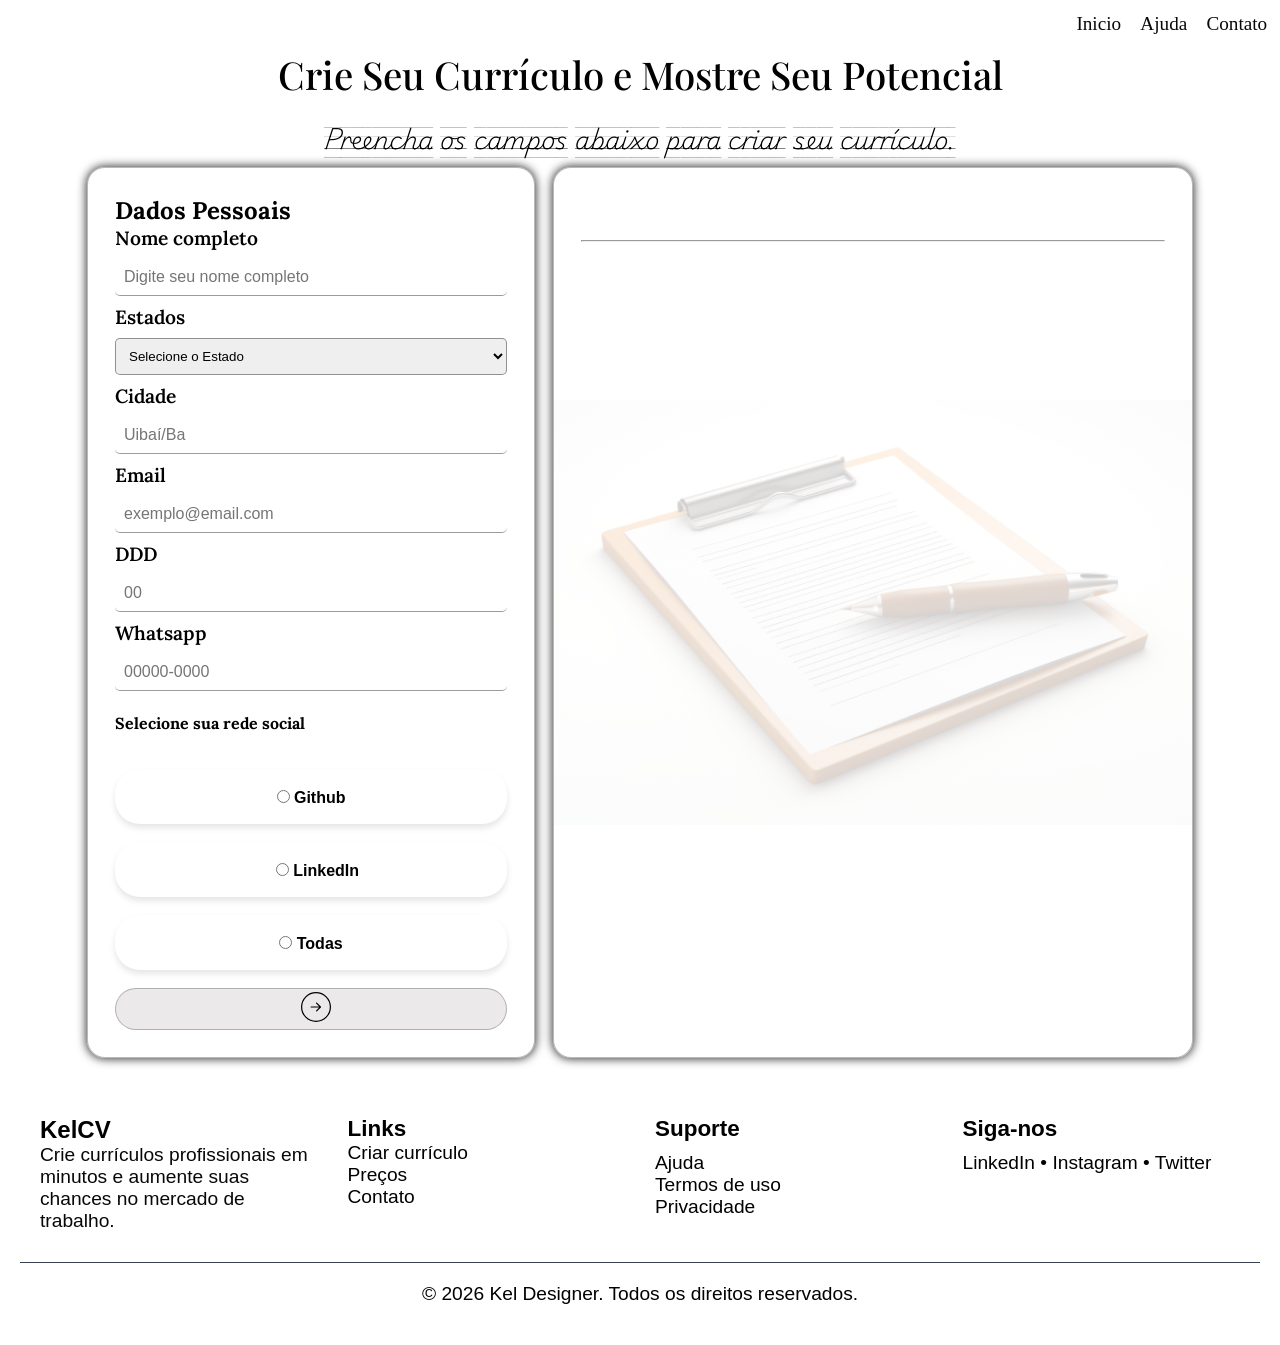
<file: index.html>
<!DOCTYPE html>
<html lang="pt-br">
<head>
    <meta charset="UTF-8">
    <meta name="viewport" content="width=device-width, initial-scale=1.0">
    <link rel="stylesheet" href="style.css">
    <link rel="stylesheet" href="estilosDeBotoes.css">
    <link rel="stylesheet" href="MediaQuery.css">
    <link rel="shortcut icon" href="Imagens/IconCurriculo.png" type="image/IconCurriculo">
    <title>Currículo kelCV</title>
</head>
<body>
  <nav class="NavInicial" id="NavInicial">
    <button class="menu-toggle" aria-label="Menu">
      <span></span>
      <span></span>
      <span></span>
    </button>
    <ul class="ULInicial">
      <li class="LiInicial">
        <a class="LinkInicio" href="index.html"><p class="Pmenu"  id="Inicio" >Inicio</p></a>
        <a class="LinkInicio Ajuda" href="Ajuda.html"><p class="Pmenu">Ajuda</p></a>
        <a class="LinkInicio" href="Contatos.html"><p class="Pmenu Contatos">Contato</p></a>
      </li>
    </ul>
  </nav>
    <h1 class="Titulo scroll-animate">Crie Seu Currículo e Mostre Seu Potencial</h1>
    <p class="Descrição scroll-animate scroll-animate-delay-1">Preencha os campos abaixo para criar seu currículo.</p>
    <section class="container">
        <form action=""  autocomplete="on" class="formulario1 scroll-animate scroll-animate-delay-2" id="FormFormulario1">
            <div class="DivEtapa1" id="DivEtapa1">
              <h2>Dados Pessoais</h2>
                <label for="Nome">Nome completo</label>
                <input type="text"  id="Nome" placeholder="Digite seu nome completo">
                <label for="Estados">Estados</label>
                <select  class="Estados" name="estados" id="Estados"> 
                    <option>Selecione o Estado</option> 
                    <option value="ac">Acre</option> 
                    <option value="al">Alagoas</option> 
                    <option value="am">Amazonas</option> 
                    <option value="ap">Amapá</option> 
                    <option value="ba">Bahia</option> 
                    <option value="ce">Ceará</option> 
                    <option value="df">Distrito Federal</option> 
                    <option value="es">Espírito Santo</option> 
                    <option value="go">Goiás</option> 
                    <option value="ma">Maranhão</option> 
                    <option value="mt">Mato Grosso</option> 
                    <option value="ms">Mato Grosso do Sul</option> 
                    <option value="mg">Minas Gerais</option> 
                    <option value="pa">Pará</option> 
                    <option value="pb">Paraíba</option> 
                    <option value="pr">Paraná</option> 
                    <option value="pe">Pernambuco</option> 
                    <option value="pi">Piauí</option> 
                    <option value="rj">Rio de Janeiro</option> 
                    <option value="rn">Rio Grande do Norte</option> 
                    <option value="ro">Rondônia</option> 
                    <option value="rs">Rio Grande do Sul</option> 
                    <option value="rr">Roraima</option> 
                    <option value="sc">Santa Catarina</option> 
                    <option value="se">Sergipe</option> 
                    <option value="sp">São Paulo</option> 
                    <option value="to">Tocantins</option> 
                </select>


                <label for="Cidade">Cidade</label>
                <input type="" name="cidade" id="Cidade" placeholder="Uibaí/Ba">

                <label for="Email">Email</label>
                <input type="email"  id="Email" placeholder="exemplo@email.com">

                <label for="DDD">DDD</label>
                <input type="text" name="contato" id="DDD" placeholder="00">

                <label for="whatsapp">Whatsapp</label>
                <input type="text"  id="whatsapp" placeholder="00000-0000">

                <h5 class="LabelRedeSocial">Selecione sua rede social</h5>
                <div class="rede-social">
                    <button type="button" onclick="mostrarInput()" class="BtnInput">
                        <input type="radio" name="rede-social" id="RadioGithub" placeholder="Github">
                        <label for="RadioGithub" class="LabelGithub">Github</label>
                    </button>

                    <button type="button" onclick="mostrarInput()" class="BtnInput">
                        <input type="radio" name="rede-social" id="RadioLinkedIn" placeholder="LinkedIn">
                        <label for="RadioLinkedIn" class="LabelLinkedIn">LinkedIn</label>
                    </button>

                    <button type="button" onclick="mostrarInput()" class="BtnInput">
                        <input type="radio" name="rede-social" id="Todas" placeholder="Todos">
                        <label for="Todas" class="LabelTodas">Todas</label>
                    </button>
                </div>
                <div class="DivSocial">
                  <h4 class="A4Social">Digite sua rede social</h4>
                  <input type="text" class="InputGithub"  id="InputGithub" placeholder="Github">
                  <input type="text" class="InputLinkedIn"  id="InputLinkedIn" placeholder="LinkedIn">
                </div>
            </div>
            <button type="submit" class="Prosegir Btn-submit1">
              <svg
                xmlns="http://www.w3.org/2000/svg"
                fill="none"
                viewBox="0 0 74 74"
                height="30"
                width="30"
              >
                <circle stroke-width="3" stroke="black" r="35.5" cy="37" cx="37"></circle>
                <path
                  fill="black"
                  d="M25 35.5C24.1716 35.5 23.5 36.1716 23.5 37C23.5 37.8284 24.1716 38.5 25 38.5V35.5ZM49.0607 
                  38.0607C49.6464 37.4749 49.6464 36.5251 49.0607 35.9393L39.5147 26.3934C38.9289 25.8076 37.9792
                   25.8076 37.3934 26.3934C36.8076 26.9792 36.8076 27.9289 37.3934 28.5147L45.8787 37L37.3934
                    45.4853C36.8076 46.0711 36.8076 47.0208 37.3934 47.6066C37.9792 48.1924 38.9289 48.1924 39.5147 
                    47.6066L49.0607 38.0607ZM25 38.5L48 38.5V35.5L25 35.5V38.5Z"
                ></path>
              </svg>
            </button>
<!-------------------------------------------Segunda Etapa--------------------------------->
            <div class="DivEtapa2" id="DivEtapa2">
                <h2>Objetivos</h2>
                <textarea  id="Objetivos" cols="48" rows="15" placeholder=" Descreva seu objetivo profissional" autofocus></textarea>
                
                
                <div class="DivEnsinoMédio">
                   <h2>Ensino Médio</h2>
                  <button type="button" onclick="DivEnsinoMédio()" class="BtnIncompleto">
                   <input type="radio" name="EsinoMédio" class="InptRadioEsinoMédio1"  id="incompleto" autofocus> 
                   <label for="incompleto">Incompleto</label>
                  </button>

                  <button type="button" onclick="DivEnsinoMédio()" class="BtnCompleto">
                   <input type="radio" name="EsinoMédio" class="InptRadioEsinoMédio2"  id="completo">
                   <label for="completo">Completo</label>
                  </button>

                   <div class="DivIformaçãoEscola" id="DivIformaçãoEscola">
                    <label for="Colegio" class="labelColoegio">Nome Do Colegio</label>
                    <input type="text" class="Colegio" id="Colegio" placeholder="Digite o nome do colegio de formação">
                    <label for="DataDeFormação" class="labelColoegio">Ano De Formação</label>
                    <input type="text" class="DataDeFormação" id="DataDeFormação" placeholder="Digite a data de formação">
                   </div>
                </div>

                <h2>Formação</h2>     
                <form  autocomplete="on" class="formCurso1" id="FormFormacao1">

                  <label for="Curso">Curso</label>
                  <input type="text" class="Curso" id="Curso" placeholder="Digite o nome do curso">

                  <label for="NomeInstituicao">Nome da instituição</label>
                  <input type="text" class="NomeInstituicao" id="NomeInstituicao" placeholder="Digite o nome da instituição">
                  
                  <label for="AnoConclusao">Ano de Conclusão</label>
                  <input type="text" class="AnoConclusao" id="AnoConclusao" placeholder="0000-0000">
          
                  
                  <button type="button" class="BtnADDCurso BtnAdicionar" id="BtnAdicionar">Adcionar Curso</button>
                
                </form>
                <div class="DivBtnEtapa2">
                
                <button type="button" class="Voltar Btn-Voltar" onclick="voltarDiv1()">
                  <a href="#NavInicial">
                    <svg
                      xmlns="http://www.w3.org/2000/svg"
                      fill="none"
                      viewBox="0 0 74 74"
                      height="30"
                      width="30"
                    >
                      <circle stroke-width="3" stroke="black" r="35.5" cy="37" cx="37"></circle>
                      <path
                        fill="black"
                        d="M25 35.5C24.1716 35.5 23.5 36.1716 23.5 37C23.5 37.8284 24.1716 38.5 25 38.5V35.5ZM49.0607 
                        38.0607C49.6464 37.4749 49.6464 36.5251 49.0607 35.9393L39.5147 26.3934C38.9289 25.8076 37.9792
                        25.8076 37.3934 26.3934C36.8076 26.9792 36.8076 27.9289 37.3934 28.5147L45.8787 37L37.3934
                          45.4853C36.8076 46.0711 36.8076 47.0208 37.3934 47.6066C37.9792 48.1924 38.9289 48.1924 39.5147 
                          47.6066L49.0607 38.0607ZM25 38.5L48 38.5V35.5L25 35.5V38.5Z"
                      ></path>
                    </svg>
                  </a>
                </button> 
                <button type="submit" class=" Prosegir Btn-submit2">
              
                    <svg
                      xmlns="http://www.w3.org/2000/svg"
                      fill="none"
                      viewBox="0 0 74 74"
                      height="30"
                      width="30"
                    >
                      <circle stroke-width="3" stroke="black" r="35.5" cy="37" cx="37"></circle>
                      <path
                        fill="black"
                        d="M25 35.5C24.1716 35.5 23.5 36.1716 23.5 37C23.5 37.8284 24.1716 38.5 25 38.5V35.5ZM49.0607 
                        38.0607C49.6464 37.4749 49.6464 36.5251 49.0607 35.9393L39.5147 26.3934C38.9289 25.8076 37.9792
                        25.8076 37.3934 26.3934C36.8076 26.9792 36.8076 27.9289 37.3934 28.5147L45.8787 37L37.3934
                          45.4853C36.8076 46.0711 36.8076 47.0208 37.3934 47.6066C37.9792 48.1924 38.9289 48.1924 39.5147 
                          47.6066L49.0607 38.0607ZM25 38.5L48 38.5V35.5L25 35.5V38.5Z"
                      ></path>
                    </svg>
               
                </button>
               
                </div>
            </div>
        </form>
<!-------------------------------------------Terceira Etapa--------------------------------->              
        <form action=""  autocomplete="on" class="formulario2 scroll-animate scroll-animate-delay-3" id="FormFormulario2">  
          
                <h2 class="ExperiênciaH2">Experiência Profissional</h2>
               
                  <label for="Cargo">Cargo</label>
                  <input type="text" class="Cargo" id="Cargo" placeholder="Digite o nome do cargo">

                  <label for="NomeEmpresa">Nome da empresa</label>
                  <input type="text" class="NomeEmpresa" id="NomeEmpresa" placeholder="Digite o nome da empresa">
                  
                  <label for="Periodo">Ano de Entrada e Saída</label>
                  <input type="text" class="AnoEntradaSaida" id="Periodo" placeholder="0000-0000">
                  <label for="DescricaoAtividades">Descrição das atividades</label>
                  <textarea class="DescricaoAtividades" name="DescricaoAtividades" id="DescricaoAtividades" cols="48" rows="10" placeholder="Descreva suas atividades e responsabilidades no cargo"></textarea>
                  <button type="button" class=" BtnAddExperiencia BtnAdicionarExp" id="btnAdicionarExp">Adcionar Experiência</button>

                  <h2 class="HabilidadesTécnicasH2">Habilidades Técnicas</h2>
                  <label for="Habilidades">Habilidades</label>
                  <input type="text" class="Habilidades" id="Habilidades" placeholder="Digite suas habilidades técnicas">


                <h4 class="HabilitaçãoH5">Habilitação</h4>
                  <div class="Habilitação">
                    <button type="button" onclick="mostrarInputOutros()" class="BtnInputA">
                        <input type="radio" name="rede-social" class="InputHabilitação" id="A">
                        <label for="A">Categoria A</label>
                    </button>

                    <button type="button" onclick="mostrarInputOutros()" class="BtnInputB">
                        <input type="radio" name="rede-social" class="InputHabilitação" id="B">
                        <label for="B">Categoria B</label>
                    </button>

                    <button type="button" onclick="mostrarInputOutros()" class="BtnInputAB">
                        <input type="radio" name="rede-social" class="InputHabilitação" id="A/B">
                        <label for="A/B">Categoria A/B</label>
                    </button>

                    <button type="button" onclick="mostrarInputOutros()" class="BtnInputOutras">
                        <input type="radio" name="rede-social" class="InputHabilitação" id="Outros">
                        <label for="Outros">Outros</label>
                    </button>
                  
                    <input type="text" name="Habilitação" class="InputOutras" id="InputOutras" placeholder="Digite outras habilitações que queira destacar no currículo">
                </div>
                  
                <label for="InformaçõesAdicionais">Informações Adicionais </label>
                <input type="text" class="InformaçõesAdicionais" id="InformaçõesAdicionais" placeholder="Digite informações adicionais que queira destacar no currículo">

                <button type="button" class=" BtnAddHabilidades BtnAdicionarHabili" id="btnAdicionarHabili">Adcionar Habilidades</button>
                <div class="DivBtnEtapa2">
                  <button type="button" class="Voltar Btn-Voltar" onclick="voltarDiv2()">
                    <a href="#NavInicial"> 
                      <svg
                        xmlns="http://www.w3.org/2000/svg"
                        fill="none"
                        viewBox="0 0 74 74"
                        height="30"
                        width="30"
                      >
                        <circle stroke-width="3" stroke="black" r="35.5" cy="37" cx="37"></circle>
                        <path
                          fill="black"
                          d="M25 35.5C24.1716 35.5 23.5 36.1716 23.5 37C23.5 37.8284 24.1716 38.5 25 38.5V35.5ZM49.0607 
                          38.0607C49.6464 37.4749 49.6464 36.5251 49.0607 35.9393L39.5147 26.3934C38.9289 25.8076 37.9792
                          25.8076 37.3934 26.3934C36.8076 26.9792 36.8076 27.9289 37.3934 28.5147L45.8787 37L37.3934
                            45.4853C36.8076 46.0711 36.8076 47.0208 37.3934 47.6066C37.9792 48.1924 38.9289 48.1924 39.5147 
                            47.6066L49.0607 38.0607ZM25 38.5L48 38.5V35.5L25 35.5V38.5Z"
                        ></path>
                      </svg>
                    </a>   
                  </button>
                  <button type="submit" class=" Prosegir Btn-submit3">
                    
                      <svg
                        xmlns="http://www.w3.org/2000/svg"
                        fill="none"
                        viewBox="0 0 74 74"
                        height="30"
                        width="30"
                      >
                        <circle stroke-width="3" stroke="black" r="35.5" cy="37" cx="37"></circle>
                        <path
                          fill="black"
                          d="M25 35.5C24.1716 35.5 23.5 36.1716 23.5 37C23.5 37.8284 24.1716 38.5 25 38.5V35.5ZM49.0607 
                          38.0607C49.6464 37.4749 49.6464 36.5251 49.0607 35.9393L39.5147 26.3934C38.9289 25.8076 37.9792
                          25.8076 37.3934 26.3934C36.8076 26.9792 36.8076 27.9289 37.3934 28.5147L45.8787 37L37.3934
                            45.4853C36.8076 46.0711 36.8076 47.0208 37.3934 47.6066C37.9792 48.1924 38.9289 48.1924 39.5147 
                            47.6066L49.0607 38.0607ZM25 38.5L48 38.5V35.5L25 35.5V38.5Z"
                        ></path>
                      </svg>
                  </button>
                </div>
                  
        </form> 

<!---------------------------Mostrar as informaçoes da pessoa no curriculo--------------------->        
        <section class="section1 scroll-animate scroll-animate-delay-4">
            <h2 class="Nome-Cv" id="NomeCv"></h2>
            <p class="Cidade-Cv" id="CidadeCv"></p>
            <p class="email-Cv" id="EmailCv"></p>
            <p class="DDD-Cv" id="DDDCv"></p>
            <p class="Whatsapp-Cv" id="WhatsappCv"></p>
            <p class="Github-Cv" id="GithubCv"></p>
            <p class="LinkedIn-Cv" id="LinkedInCv"></p>
<hr>
            <h2 class="Objetivo-Cv" id="H2ObjetivoCv">Objetivos</h2>
            <p class="Objetivo-Cv" id="ObjetivoCv"></p>
             
            
            <h2 class="Formacao-Cv" id="H2FormacaoCv">Formação</h2>
            <p class="EnsinoMedioCv" id="EnsinoMedioCv"></p>
            <p class="lista" id="ListaFormacao"></p>
            
            <h2 class="ExperienciaCv" id="H2ExperienciaCv">Experiência Profissional</h2>
            <p class="ListaCargo-Cv" id="ListaCargoCv"></p>
            <p class="DescriçãoCV" id="DescriçãoCv"></p>
            <p class="HabilidadesCv" id="HabilidadesCv"></p>
            <p class="HabilitaçãoCv" id="HabilitaçãoCv"></p>
            <p class="InformaçõesAdicionaisCv" id="InformaçõesAdicionaisCv"></p>
            
          <button type="submit" class="Inprimir BtnImprimir">Imprimir Currículo</button>
              
          <div class="DivBtnPrint">
            <button type="button" class="Voltar BtnPrintVoltar" onclick="voltarDiv3()">
               <svg
                      xmlns="http://www.w3.org/2000/svg"
                      fill="none"
                      viewBox="0 0 74 74"
                      height="30"
                      width="30"
                    >
                      <circle stroke-width="3" stroke="black" r="35.5" cy="37" cx="37"></circle>
                      <path
                        fill="black"
                        d="M25 35.5C24.1716 35.5 23.5 36.1716 23.5 37C23.5 37.8284 24.1716 38.5 25 38.5V35.5ZM49.0607 
                        38.0607C49.6464 37.4749 49.6464 36.5251 49.0607 35.9393L39.5147 26.3934C38.9289 25.8076 37.9792
                        25.8076 37.3934 26.3934C36.8076 26.9792 36.8076 27.9289 37.3934 28.5147L45.8787 37L37.3934
                          45.4853C36.8076 46.0711 36.8076 47.0208 37.3934 47.6066C37.9792 48.1924 38.9289 48.1924 39.5147 
                          47.6066L49.0607 38.0607ZM25 38.5L48 38.5V35.5L25 35.5V38.5Z"
                      ></path>
                    </svg>
            </button>
            <button type="button" class="Finalizar BtnFinalizar" onclick="finalizarCv()">Finalizar</button>
          </div>
        </section>
    </section>

<footer class="scroll-animate scroll-animate-delay-5">
  <div class="Div1">

<!-- Logo e descrição -->
<div class="Div2">
  <h2 class="KelCv">KelCV</h2>
  <p class="ParagrafoFooter">
    Crie currículos profissionais em minutos e aumente suas chances no mercado de trabalho.
  </p>
</div>

<!-- Links rápidos -->
<div class="LinkFooter">
  <h3 class="H3Link">Links</h3>
  <ul class="Ulfooter">
    <li><a href="#" class="Linka">Criar currículo</a></li>
    <li><a href="#" class="Linka">Preços</a></li>
    <li><a href="Contatos.html" class="Linka">Contato</a></li>
  </ul>
</div>

<!-- Suporte -->
<div class="DivSuporte">
  <h3 class="H3Suporte">Suporte</h3>
  <ul class="UlSuporte">
    <li><a href="Ajuda.html" class="LinkSuporte">Ajuda</a></li>
    <li><a href="#" class="LinkSuporte">Termos de uso</a></li>
    <li><a href="#" class="LinkSuporte">Privacidade</a></li>
  </ul>
</div>

<!-- Redes sociais -->
<div class="DivSociais">
  <h3 class="H3Sociais">Siga-nos</h3>
  <p class="PSociais">LinkedIn • Instagram • Twitter</p>
</div>

  </div>

  <!-- Linha inferior -->

  <div class="DivFooter2">
    <p class="DivFooterP@" id="DivFooterP@">© {AnoAtual()} Kel Designer. Todos os direitos reservados.</p>
  </div>
</footer>
</body>
<script src="script.js"></script>
<script src="MudarDeForm.js"></script>
<script src="DadosNaTela.js"></script>
</html>
</file>
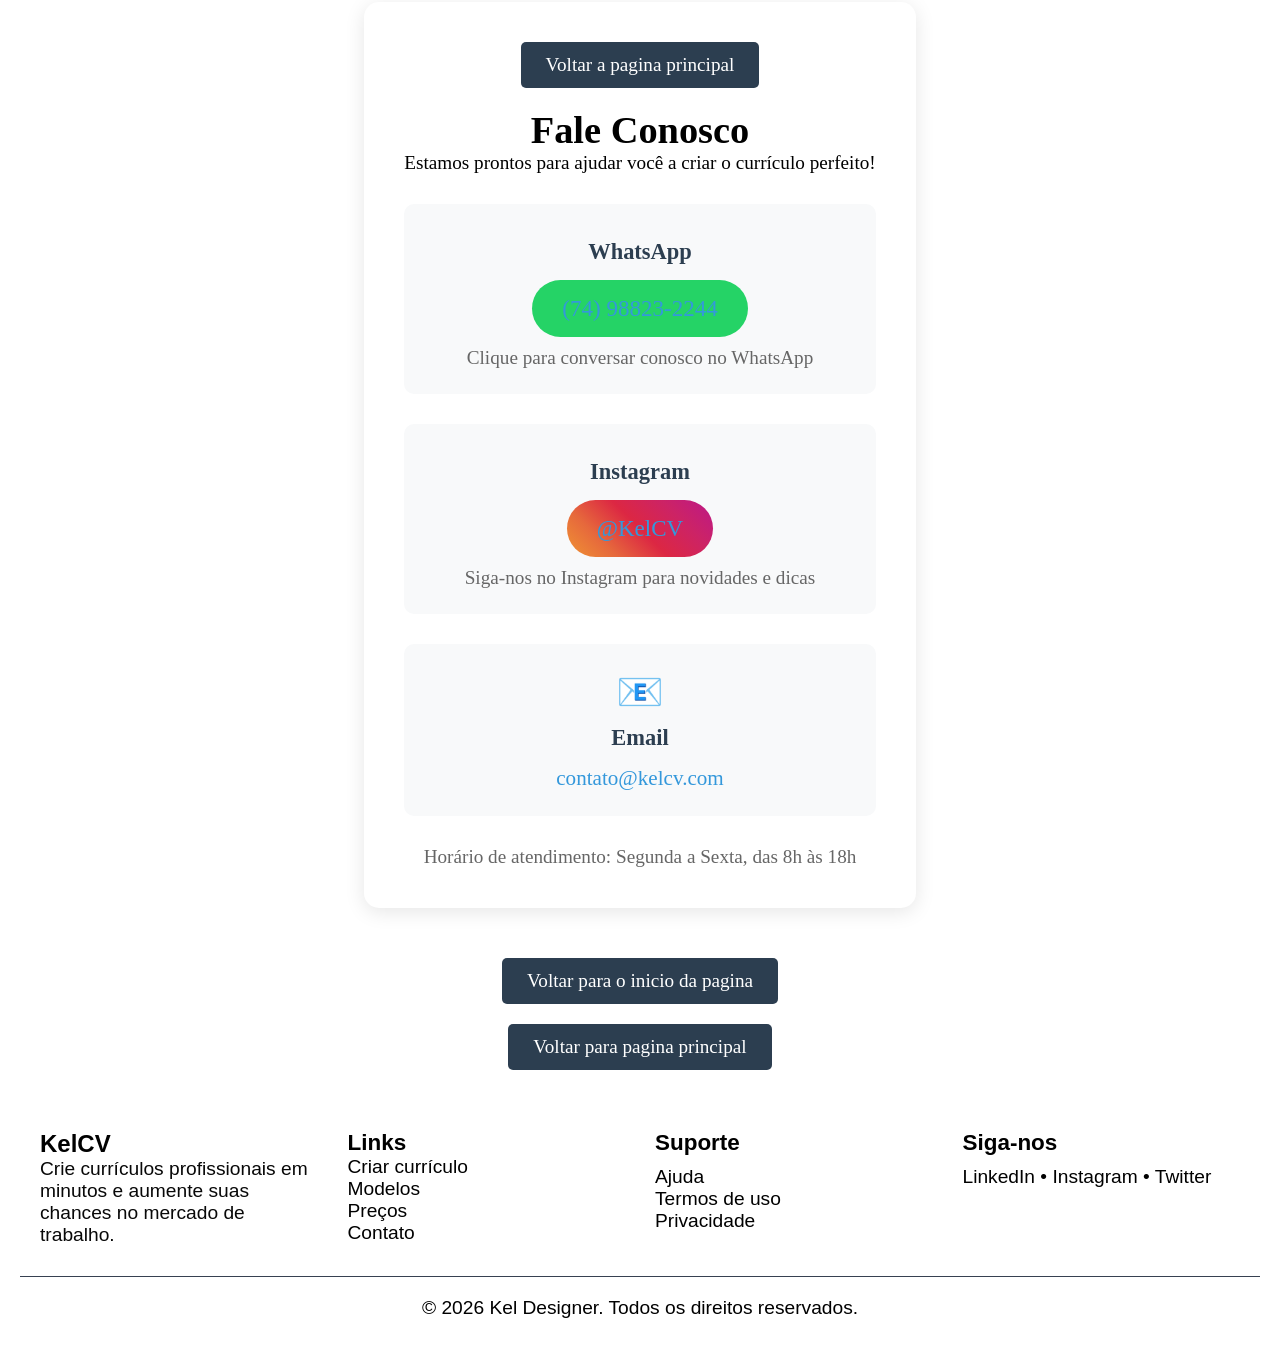
<file: Contatos.html>
<!DOCTYPE html>
<html lang="pt-br">
<head>
    <meta charset="UTF-8">
    <meta name="viewport" content="width=device-width, initial-scale=1.0">
    <link rel="stylesheet" href="style.css">
    <link rel="stylesheet" href="MediaQuery.css">
    <link rel="shortcut icon" href="Imagens/IconCurriculo.png" type="image/IconCurriculo">
    <title>Contatos - KelCV</title>
    <style>
        .container-contatos {
            max-width: 800px;
            margin: 2px auto 50px;
            padding: 40px;
            background: #fff;
            border-radius: 15px;
            box-shadow: 0 4px 20px rgba(0,0,0,0.1);
            text-align: center;
        }
        .contato-item {
            margin: 30px 0;
            padding: 25px;
            border-radius: 10px;
            background: #f8f9fa;
            transition: transform 0.3s, box-shadow 0.3s;
        }
        .contato-item:hover {
            transform: translateY(-5px);
            box-shadow: 0 8px 25px rgba(0,0,0,0.15);
        }
        .contato-item h3 {
            color: #2c3e50;
            margin-bottom: 15px;
        }
        .contato-item a {
            color: #3498db;
            text-decoration: none;
            font-size: 1.2em;
            font-weight: 500;
        }
        .contato-item a:hover {
            color: #2980b9;
        }
        .whatsapp-btn {
            display: inline-block;
            padding: 15px 30px;
            background: #25D366;
            color: #fff;
            text-decoration: none;
            border-radius: 50px;
            font-size: 1.1em;
            font-weight: bold;
            transition: background 0.3s, transform 0.3s;
        }
        .whatsapp-btn:hover {
            background: #20BD5A;
            transform: scale(1.05);
        }
        .instagram-btn {
            display: inline-block;
            padding: 15px 30px;
            background: linear-gradient(45deg, #f09433, #e6683c, #dc2743, #cc2366, #bc1888);
            color: #fff;
            text-decoration: none;
            border-radius: 50px;
            font-size: 1.1em;
            font-weight: bold;
            transition: transform 0.3s;
        }
        .instagram-btn:hover {
            transform: scale(1.05);
        }
        .btn-voltar {
            display: inline-block;
            padding: 12px 25px;
            background: #2c3e50;
            color: #fff;
            text-decoration: none;
            border-radius: 5px;
            margin-bottom: 20px;
            transition: background 0.3s;
        }
        .btn-voltar:hover {
            background: #34495e;
        }
        .icon-contato {
            font-size: 2em;
            margin-bottom: 10px;
        }
    </style>
</head>
<body>
    <div class="container-contatos">
        <a href="index.html" class="btn-voltar" id="btn-voltar">Voltar a pagina principal</a>
        
        <h1>Fale Conosco</h1>
        <p>Estamos prontos para ajudar você a criar o currículo perfeito!</p>
        
        <div class="contato-item">
            <div class="icon-contato"></div>
            <h3>WhatsApp</h3>
            <a href="https://wa.me/5574988232244?text=Ol%C3%A1%20Kel%2C%20vim%20atrav%C3%A9s%20da%20pagina%20KelCV." class="whatsapp-btn" target="_blank">
                (74) 98823-2244
            </a>
            <p style="margin-top: 10px; color: #666;">Clique para conversar conosco no WhatsApp</p>
        </div>
        
        <div class="contato-item">
            <div class="icon-contato"></div>
            <h3>Instagram</h3>
            <a href="https://www.instagram.com/kelmicaelson2026/?hl=en" class="instagram-btn" target="_blank">
                @KelCV
            </a>
            <p style="margin-top: 10px; color: #666;">Siga-nos no Instagram para novidades e dicas</p>
        </div>
        
        <div class="contato-item">
            <div class="icon-contato">📧</div>
            <h3>Email</h3>
            <a href="mailto:contato@kelcv.com" style="color: #3498db; text-decoration: none; font-size: 1.1em;">
                contato@kelcv.com
            </a>
        </div>
        
        <p style="margin-top: 30px; color: #666;">
            Horário de atendimento: Segunda a Sexta, das 8h às 18h
        </p>
    </div>
    <a href="#btn-voltar" class="btn-voltar">Voltar para o inicio da pagina</a>
    <a href="index.html" class="btn-voltar">Voltar para pagina principal</a>
    <footer>
        <div class="Div1">
            <div class="Div2">
                <h2 class="KelCv">KelCV</h2>
                <p class="ParagrafoFooter">
                    Crie currículos profissionais em minutos e aumente suas chances no mercado de trabalho.
                </p>
            </div>
            <div class="LinkFooter">
                <h3 class="H3Link">Links</h3>
                <ul class="Ulfooter">
                    <li><a href="index.html" class="Linka">Criar currículo</a></li>
                    <li><a href="#" class="Linka">Modelos</a></li>
                    <li><a href="#" class="Linka">Preços</a></li>
                    <li><a href="Contatos.html" class="Linka">Contato</a></li>
                </ul>
            </div>
            <div class="DivSuporte">
                <h3 class="H3Suporte">Suporte</h3>
                <ul class="UlSuporte">
                    <li><a href="Ajuda.html" class="LinkSuporte">Ajuda</a></li>
                    <li><a href="#" class="LinkSuporte">Termos de uso</a></li>
                    <li><a href="#" class="LinkSuporte">Privacidade</a></li>
                </ul>
            </div>
            <div class="DivSociais">
                <h3 class="H3Sociais">Siga-nos</h3>
                <p class="PSociais">LinkedIn • Instagram • Twitter</p>
            </div>
        </div>
        <div class="DivFooter2">
            <p class="DivFooterP@" id="DivFooterP@"></p>
        </div>
    </footer>
</body>
<script>
    let DivFooterP = document.getElementById('DivFooterP@');  
    let data = new Date();
    let anoAtual = data.getFullYear();
    DivFooterP.innerHTML = `© ${anoAtual} Kel Designer. Todos os direitos reservados.`;
</script>
</html>
</file>
<file: style.css>
@import url('https://fonts.googleapis.com/css2?family=Archivo+Black&display=swap');
@import url('https://fonts.googleapis.com/css2?family=Playwrite+DK+Uloopet+Guides&display=swap');
@import url('https://fonts.googleapis.com/css2?family=Lora:ital,wght@0,400..700;1,400..700&display=swap');
@import url('https://fonts.googleapis.com/css2?family=Playfair+Display:ital,wght@0,400..900;1,400..900&display=swap');

* {
    margin: 0;
    padding: 0;
    box-sizing: border-box;
}

:root {
    --font-Primaria: Playwrite DK Uloopet Guides, cursive;
    --font-Secundaria: Playfair Display, serif;
    --font-principal: "Lora", serif;
    --Cinza-Cinza: #3a3a3a;
    --cinza: #d3d3d3;
    --Bege-claro: #F4F1EE;
    --Azul-petróleo: #0F4C5C;
    --White-Smoke-Fumaça-Branca: #f5f5f5;
}

.scroll-animate {
    opacity: 0;
    transform: translateY(50px);
    transition: opacity 0.8s ease-out, transform 0.8s ease-out;
}

.scroll-animate.visible {
    opacity: 1;
    transform: translateY(0);
}

.scroll-animate-delay-1 { transition-delay: 0.1s; }
.scroll-animate-delay-2 { transition-delay: 0.2s; }
.scroll-animate-delay-3 { transition-delay: 0.3s; }
.scroll-animate-delay-4 { transition-delay: 0.4s; }
.scroll-animate-delay-5 { transition-delay: 0.5s; }

body {
    font-family: regular 400 1rem var(--font-principal);
    font-size: 1.2rem;
    min-height: 100vh;
    display: flex;
    align-items: center;
    flex-direction: column;
}

.NavInicial{
    width: 100%;
    display: flex;
    justify-content: flex-end;
}
.ULInicial{
    display: flex;
    justify-content: flex-end;
    width: 100%;
    list-style: none;
}
.LiInicial{
    display: flex;
    width: 100%;
    justify-content: flex-end;
    margin-left: 5vw;
    padding: 1vw;
    list-style: none;
}
.LinkInicio{
    color: #080808;
    text-decoration: none;
}
.LinkInicio:hover{
   color: #0F4C5C;
   box-shadow: 0px 1px 0px 0px rgba(0,0,0);
   
}
.Pmenu{
    margin-left: 1.5vw;
    font-size: 1.2rem;
}

.container {
    display: flex;
    margin-top: 1vh;
    border-radius: 2vh;
    margin-bottom: 2vh;
}

.DivEtapa1 {
    display: flex;
    flex-direction: column;
}

.Titulo {
    font-family: var(--font-Secundaria);
    font-weight: 500;
    color:black;
}

.Descrição {
    margin-top: 2vh;
    color: black;
    font-size: 1.5rem;
    font-weight: 500;
    font-family: var(--font-Primaria);
}
h2{
    font-size: 1.5rem;
}

.formulario1{
    width: 35vw;
    display: flex;
    padding: 3vh;
    margin-top: 0vh;
    font-family: var(--font-principal);
    font-weight: 100;
    border: 1px solid rgba(0, 0, 0, 0.274);
    border-radius: 2vh;
    flex-direction: column;
    box-shadow: 0px 0px 10px 1px var(--Cinza-Cinza);
}

label {
    font-weight: 600;
}

input {
    font-size: 1rem;
    margin-top: 1vh;
    margin-bottom: 1vh;
    padding: 1vh;
    border: none;
    border-radius: 5px;
    border-bottom: 1px solid rgba(0, 0, 0, 0.39);
}

input:focus {
    outline: none;
    box-shadow: none;
}

.section1 {
    width: 50vw;
    padding: 3vh;
    display: flex;
    border: 1px solid rgba(0, 0, 0, 0.274);
    margin-top: 0vh;
    margin-left: 2vh;
    border-radius: 2vh;
    flex-direction: column;
    font-size: 13pt;
    background-image: linear-gradient(rgba(255, 255, 255, 0.795), rgba(255, 255, 255, 0.801)), url(Imagens/IconFundo.jpg);
    background-position: center;
    background-size: contain;
    background-repeat: no-repeat;
    backface-visibility: visible;
    box-shadow: 0px 0px 10px 1px var(--Cinza-Cinza);
}

.Nome-Cv {
    text-align: center;
}

.Estados {
    padding: 1vh;
    margin-top: 1vh;
    margin-bottom: 1vh;
    border-radius: 5px;
    border: 1px solid rgba(0, 0, 0, 0.397);
}

select:focus {
    outline: none;
    box-shadow: none;
}

.Cidade-Cv {
    margin-top: 2vh;
}

.email-Cv {
    font-size: 1em;
    margin-top: 1vh;
}

.Whatsapp-Cv {
    font-size: 1em;
    margin-top: 1vh;
    margin-bottom: 1vh;
}

.LabelRedeSocial {
    margin-top: 1.5vh;
    margin-bottom: 1vh;
}
.A4Social{
  display: none;
  margin-top: 2vh;
}
.InputGithub, .InputLinkedIn{
   width: -webkit-fill-available;
}

.rede-social {
    margin-top: 1vh;
}
#RadioGithub {
    margin-top: 1vh;
}

#RadioLinkedIn {
    margin-top: 1vh;
    margin-left: 1vw;
}

#Todas {
    margin-top: 1vh;
}

#InputGithub {
    display: none;
}

#InputLinkedIn {
    display: none;
}

.DivEtapa2 {
    display: none;
    flex-direction: column;
}

textarea {
    padding: 5px;
}

#Objetivos {
    text-align: 1vw;
}
.DivEnsinoMédio{
    margin-top: 1vh;
    margin-bottom: 1vh;
}
.DivIformaçãoEscola{
    display: none;
    margin-top: 1vh;
    margin-bottom: 1vh;
    flex-direction: column;
}

.Colegio{
    width: -webkit-fill-available;
}
.DataDeFormação{
    width: -webkit-fill-available;
}

.Objetivo-Cv {
    margin-top: 2vh;
    display: none;
    margin-bottom: -1.5vh;
}

.DivFormacao {
    display: flex;
    flex-direction: column;
}

.Formacao-Cv {
    margin-top: 3vh;
    display: none;
}
.DivNomeEscola{
    display: none;
    flex-direction: column;
}

.formCurso1 {
    display: flex;
    flex-direction: column;
    margin-top: 1vh;
}
.formCurso2{
   display: none;
   flex-direction: column;
   margin-top: 1vh; 
}
#containerCampos{
    display: flex;
    flex-direction: column;
    margin-top: 1vh;
}
.bloco-instituicao{
    display: flex;
    flex-direction: column;
    margin-top: 1vh;
}

.formulario2{
    width: 35vw;
    display: none;
    padding: 3vh;
    margin-top: 0vh;
    font-family: var(--font-principal);
    font-weight: 100;
    border: 1px solid rgba(0, 0, 0, 0.274);
    border-radius: 2vh;
    flex-direction: column;
    background-color: white;
    box-shadow: 0px 0px 10px 1px var(--Cinza-Cinza);
}
.ExperienciaCv{
    display: none;
    margin-top: 1vh;
}
.DescricaoAtividades{
    display: list-item;
    margin-top: 1vh;
    padding: 1vh;
    border: none;
    border-radius: 5px;
    border: 1px solid rgba(0, 0, 0, 0.39);
}
.formulario3{
    width: 30vw;
    display: none;
    padding: 3vh;
    margin-top: 0vh;
    font-family: var(--font-principal);
    font-weight: 100;
    border: 1px solid rgba(0, 0, 0, 0.274);
    border-radius: 2vh;
    flex-direction: column;
    background-color: white;
    box-shadow: 0px 0px 10px 1px var(--Cinza-Cinza);
}
.Habilitação{
    margin-top: -2vh;   
}
.InputHabilitação{
    cursor: pointer;
}
.LabelHabilitaçã{
    cursor: pointer;
}
.InputOutras{
    display: none;
    margin-top: 1vh;
    padding: 1vh;
    border: none;
    border-radius: 5px;
    width: -webkit-fill-available;
    border: 1px solid rgba(0, 0, 0, 0.39);
}

.DivBtnPrint {
    display: flex;
    gap: 10px;
    margin-top: 2vh;
}

/*-----------------------------footer-------------------------------------------*/
footer {
    width: 100%;
    background: white;
    color: black;
    padding: 40px 20px;
    font-family: 'Inter', sans-serif;
}

.Div1 {
    max-width: 1200px;
    margin: auto;
    display: flex;
    flex-wrap: wrap;
    justify-content: space-between;
    gap: 30px;
}

.Div2 {
    flex: 1;
    min-width: 220px;
}

.kelCv {
    margin-bottom: 10px;
}

.ParagrafoFooter {
    color: #080808;
}

.LinkFooter {
    flex: 1;
    min-width: 180px;
}
.H3link{
    margin-bottom:10px;
}
.Ulfooter{
    list-style:none; 
    padding:0;
}
.Linka{
    color:black; 
    text-decoration:none;
}
.Linka:hover{
   color: #0F4C5C;
   box-shadow: 0px 1px 0px 0px rgba(0,0,0);
}
.DivSuporte{
    flex:1; 
    min-width:180px;
}
.H3Suporte{
    margin-bottom:10px;
}
.UlSuporte{
    list-style:none; 
    padding:0;
}
.LinkSuporte{
    color:black; 
    text-decoration:none;
}
.LinkSuporte:hover{
   color: #0F4C5C;
   box-shadow: 0px 1px 0px 0px rgba(0,0,0);
}
.DivSociais{
    flex:1; 
    min-width:180px;
}
.H3Sociais{
    margin-bottom:10px;
}
.Psociais{
    color:black;
}
.DivFooter2{
    text-align:center; 
    margin-top:30px; 
    border-top:1px solid #374151; 
    padding-top:20px; 
    color:black;
}
/* ---------------------------------------------------
   MEDIA PRINT - IMPRIMIR SÓ SECTION1 EM A4
 ------------------------------------------------------ */
@media print {
    @page {
        size: A4 portrait;
        margin: 1.5cm;
        font-family: Arial, Helvetica, sans-serif;
    }
    
    body {
        background: white;
        margin: 0;
        padding: 0;
    }
    .NavInicial{
        display: none;
    }
    
    .container {
        display: block;
        margin: 0;
        padding: 0;
    }
    
    .formulario1, .formulario2, .formulario3, 
    .Titulo, .Descrição, footer, 
    .BtnImprimir, .DivBtnPrint {
        display: none !important;
    }
    
    .section1 {
        display: block !important;
        width: 100% !important;
        max-width: none !important;
        border: none !important;
        box-shadow: none !important;
        margin: 0 !important;
        padding: 0 !important;
    }
    
    .section1, .section1 * {
        color: black !important;
    }
}


/* ---------------------------------------------------
   MEDIA PRINT - IMPRIMIR SÓ SECTION1
 ------------------------------------------------------ */
/* @media print {
    body {
        background: white;
    }
    
    .container {
        display: block;
    }
    
    .formulario1, .formulario2, .formulario3 {
        display: none !important;
    }
    
    .Titulo, .Descrição {
        display: none;
    }
    
    footer {
        display: none;
    }
    
    .section1 {
        display: flex !important;
        width: 100%;
        border: none;
        box-shadow: none;
        margin: 0;
        padding: 10px;
    }
    
    .BtnImprimir {
        display: none;
    }
    .BtnPrintVoltar {
        display: none;
    }
    .BtnFinalizar {
        display: none;
    }
}
*/
</file>
<file: estilosDeBotoes.css>
/*-----------------------------Estilos de Botões Geral-----------------------------*/
button {
    font-size: 1rem;
    margin-top: 2vh;
    border-radius: 5px;
    padding: 1vh;
    border: 1px solid rgba(0, 0, 0, 0.247);
}
/*-----------------------------Botoes Etapa 1------------------------*/
.BtnInput{
  width: -webkit-fill-available;
  font-size: 1rem;
  background-color: white;
  color: black;
  padding: 12px 24px;
  border: none;
  border-radius: 25px;
  cursor: pointer;
  transition: all 0.3s ease;
  box-shadow: 0 4px 6px rgba(0,0,0,0.1);
}

.Btn-submit1 {
    width: -webkit-fill-available;
}
/*-----------------------------Botoes Etapa 2--------------------------*/
.DivBtnEtapa2 {
    display: flex;
    gap: 10px;
}
.InptRadioEsinoMédio1{
    padding: 15px 30px;
}
.InptRadioEsinoMédio2{
  margin-left: -1vw;
  padding: 15px 30px;
  border: 1px solid black;
}
.BtnAdicionar {
    width: -webkit-fill-available;
}
.Btn-submit2 {
    width: -webkit-fill-available;
}
.Btn-Voltar {
    width: -webkit-fill-available;
}
/*-----------------------------Botoes Etapa 3-----------------------------*/
.BtnAdicionarExp {
    width: -webkit-fill-available;
    margin-top: 1vh;
    margin-bottom: 1.5vh;
}
.BtnCompleto{
  width: -webkit-fill-available;
  font-size: 1rem;
  background-color: white;
  color: black;
  padding: 12px 24px;
  border: none;
  border-radius: 25px;
  cursor: pointer;
  transition: all 0.3s ease;
  box-shadow: 0 4px 6px rgba(0,0,0,0.1);
} 
.BtnCompleto:hover{
  background-color: #4304d8;
  color:white ;
  box-shadow: 0 6px 8px rgba(0,0,0,0.2);
  transform: translateY(-2px); /* Efeito de elevação */
} 
.BtnIncompleto{
  width: -webkit-fill-available;
  font-size: 1rem;
  background-color: white;
  color: black;
  padding: 12px 24px;
  border: none;
  border-radius: 25px;
  cursor: pointer;
  transition: all 0.3s ease;
  box-shadow: 0 4px 6px rgba(0,0,0,0.1);
}

.BtnIncompleto:hover{
  background-color: #3700b3;
  color:white ;
  box-shadow: 0 6px 8px rgba(0,0,0,0.2);
  transform: translateY(-2px); /* Efeito de elevação */
}
.BtnInputA, .BtnInputB, .BtnInputAB{
  width: -webkit-fill-available;
  font-size: 1rem;
  background-color: white;
  color: black;
  padding: 12px 24px;
  border: none;
  border-radius: 25px;
  cursor: pointer;
  transition: all 0.3s ease;
  box-shadow: 0 4px 6px rgba(0,0,0,0.1);
}
.BtnInputA:hover{
  background-color: #3700b3;
  color:white ;
  box-shadow: 0 6px 8px rgba(0,0,0,0.2);
  transform: translateY(-2px); /* Efeito de elevação */
} 

.BtnInputB:hover{
  background-color: #3700b3;
  color:white ;
  box-shadow: 0 6px 8px rgba(0,0,0,0.2);
  transform: translateY(-2px); /* Efeito de elevação */
}
.BtnInputAB:hover{
  background-color: #3700b3;
  color:white ;
  box-shadow: 0 6px 8px rgba(0,0,0,0.2);
  transform: translateY(-2px); /* Efeito de elevação */
} 
.BtnInput:hover{
  background-color: #3700b3;
  color:white ;
  box-shadow: 0 6px 8px rgba(0,0,0,0.2);
  transform: translateY(-2px); /* Efeito de elevação */
} 
.BtnInputOutras{
  width: -webkit-fill-available;
  font-size: 1rem;
  background-color: white;
  color: black;
  padding: 12px 24px;
  border: none;
  border-radius: 25px;
  cursor: pointer;
  transition: all 0.3s ease;
  margin-bottom: 2vh;
  box-shadow: 0 4px 6px rgba(0,0,0,0.1);
}
.BtnInputOutras:hover{
  background-color: #3700b3;
  color:white ;
  box-shadow: 0 6px 8px rgba(0,0,0,0.2);
  transform: translateY(-2px); /* Efeito de elevação */
}
.BtnAdicionarHabili {
    width: -webkit-fill-available;
    margin-top: 1vh;
}
.Btn-submit3 {
    margin-top: 2vh;
    width: -webkit-fill-available;
}
/*-----------------------------Botoes de Impressão------------------------------*/
.BtnImprimir {
    display: none;
    margin-top: 2vh;
    width: -webkit-fill-available;
}
.BtnPrintVoltar {
    display: none;
    margin-top: 2vh;
    width: -webkit-fill-available;
}
.BtnFinalizar {
    display: none;
    margin-top: 2vh;
    width: -webkit-fill-available;
}
/*-----------------------------Efeito Botão Adcionar Curso----------------------*/
.BtnADDCurso{
  margin-top: 2vh;
  cursor: pointer;
  font-weight: 700;
  transition: all 0.2s;
  padding: 10px;
  border-radius: 100px;
  background: #ebe9e9;
  border: 1px solid rgba(0, 0, 0, 0.247);
  font-size: 1rem;
}
/*----------------------Efeito Botão Adcionar Experiencia------------------------*/
.BtnAddExperiencia{
  margin-top: 2vh;
  cursor: pointer;
  font-weight: 700;
  transition: all 0.2s;
  padding: 10px;
  border-radius: 100px;
  background: #ebe9e9;
  border: 1px solid rgba(0, 0, 0, 0.247);
  font-size: 1rem;  
}
/*----------------------Efeitos Botão Adcionar Habilidades-----------------------*/
.BtnAddHabilidades{
  margin-top: 2vh;
  cursor: pointer;
  font-weight: 700;
  transition: all 0.2s;
  padding: 10px;
  border-radius: 100px;
  background: #ebe9e9;
  border: 1px solid rgba(0, 0, 0, 0.247);
  font-size: 1rem; 
}

/*-----------------------------Efeito Botão Prosegir-----------------------------*/
.Prosegir{
  margin-top: 2vh;
  cursor: pointer;
  font-weight: 700;
  transition: all 0.2s;
  padding: 3px;
  border-radius: 100px;
  background: #ebe9e9;
  border: 1px solid rgba(0, 0, 0, 0.247);
  font-size: 1rem;
  
}
.Prosegir:hover {
 box-shadow: 0px 0px 10px 8px rgba(0, 0, 0, 0.247);
}
.prosseguir{
    display: flex;
    
    justify-content: center;
}
.Prosegir > svg {
  width: 34px;
  margin-left: 10px;
  transition: transform 0.3s ease-in-out;
}

.Prosegir:hover svg {
  transform: translateX(5px);
}

.Prosegir:active {
  transform: scale(0.95);
}
/*-----------------------------Efeitos Botão Imprimir-------------------------*/
.Inprimir{
  margin-top: 2vh;
  cursor: pointer;
  font-weight: 700;
  transition: all 0.2s;
  padding: 10px;
  border-radius: 100px;
  background: #ebe9e9;
  border: 1px solid rgba(0, 0, 0, 0.247);
  font-size: 1rem;
}
/*-----------------------------Efeitos Botão Finalizar-------------------------*/
.Finalizar{
   margin-top: 2vh;
  cursor: pointer;
  font-weight: 700;
  transition: all 0.2s;
  padding: 10px;
  border-radius: 100px;
  background: #ebe9e9;
  border: 1px solid rgba(0, 0, 0, 0.247);
  font-size: 1rem; 
}

/*-----------------------------Efeito Botão Voltar-----------------------------*/
.Voltar{
  margin-top: 2vh;
  cursor: pointer;
  font-weight: 700;
  transition: all 0.2s;
  padding: 3px;
  border-radius: 100px;
  background: #ebe9e9;
  border: 1px solid rgba(0, 0, 0, 0.247);
  font-size: 1rem;
  transform: rotate(180deg);
}
.Voltar:hover {
 box-shadow: 0px 0px 10px 8px rgba(0, 0, 0, 0.247);
}
.prosseguir{
    display: flex;
    
    justify-content: center;
}
.Voltar > svg {
  width: 34px;
  margin-left: 10px;
  transition: transform 0.3s ease-in-out;
}

.Voltar:hover svg {
  transform: translateX(5px);
}

.Voltar:active {
  transform: scale(0.95);
}
</file>
<file: MediaQuery.css>
/* ---------------------------------------------------
   MEDIA QUERIES PARA RESPONSIVIDADE
 ------------------------------------------------------ */

/* Telas médias (Tablets em paisagem e Laptops pequenos) */
@media screen and (max-width: 1024px) {
    .formulario1, .formulario2, .formulario3 {
        width: 40vw;
    }
    .section1 {
        width: 50vw;
    }
}

/* Telas pequenas (Tablets em retrato e celulares grandes) */
@media screen and (max-width: 820px) {
    .container {
        flex-direction: column;
        align-items: center;
        width: 95%;
    }
    
    .formulario1, .formulario2, .formulario3 {
        width: 100%;
        max-width: 600px;
        margin-bottom: 30px;
    }
    
    .section1 {
        width: 100%;
        max-width: 600px;
        margin-left: 0;
        margin-top: 20px;
    }
    
    .Titulo {
        font-size: 2rem;
        text-align: center;
        padding: 0 15px;
        margin-top: 20px;
    }
    
    .Descrição {
        font-size: 1.2rem;
        text-align: center;
        padding: 0 15px;
    }
    
    .Div1 {
        flex-direction: column;
        align-items: center;
        text-align: center;
    }
    
    .Div2, .LinkFooter, .DivSuporte, .DivSociais {
        flex: none;
        width: 100%;
    }
}

/* ---------------------------------------------------
    RESPONSIVIDADE DA NAVEGAÇÃO
  ------------------------------------------------------ */

/* Menu toggle (hamburger) - oculto por padrão */
.menu-toggle {
  display: none;
  flex-direction: column;
  justify-content: space-around;
  width: 30px;
  height: 25px;
  background: transparent;
  border: none;
  cursor: pointer;
  padding: 0;
  z-index: 1000;
}

.menu-toggle span {
  width: 100%;
  height: 3px;
  background-color: #080808;
  border-radius: 2px;
  transition: all 0.3s ease;
}

/* Desktop - comportamento padrão */
@media screen and (min-width: 821px) {
  .NavInicial {
    width: 100%;
    display: flex;
    justify-content: flex-end;
  }
  
  .ULInicial {
    display: flex;
    justify-content: flex-end;
  }
}

/* Telas médias (Tablets) */
@media screen and (max-width: 1024px) {
  .NavInicial {
    width: 100%;
  }
}

/* Telas pequenas (Tablets em retrato e celulares grandes) */
@media screen and (max-width: 820px) {
  .menu-toggle {
    display: flex;
    position: absolute;
    right: 20px;
    top: -3px;
  }
  
  .NavInicial {
    position: relative;
    width: 100%;
    padding: 10px 20px;
  }
  
  .ULInicial {
    position: fixed;
    top: 0;
    right: -100%;
    width: 70%;
    max-width: 300px;
    height: 100vh;
    background: white;
    flex-direction: column;
    justify-content: flex-start;
    padding-top: 60px;
    box-shadow: -2px 0 10px rgba(0,0,0,0.1);
    transition: right 0.3s ease;
    z-index: 999;
  }
  
  .ULInicial.active {
    right: 0;
  }
  
  .LiInicial {
    flex-direction: column;
    width: 100%;
    margin: 0;
    padding: 0;
  }
  
  .LinkInicio {
    display: block;
    padding: 15px 20px;
    border-bottom: 1px solid #eee;
  }
  
  .Pmenu {
    margin: 0;
    font-size: 1.1rem;
  }
  
  .menu-toggle.active span:nth-child(1) {
    transform: rotate(45deg) translate(5px, 6px);
  }
  
  .menu-toggle.active span:nth-child(2) {
    opacity: 0;
  }
  
  .menu-toggle.active span:nth-child(3) {
    transform: rotate(-45deg) translate(5px, -6px);
  }
}
/* Telas extrassmalls (Smartphones pequenos) */
@media screen and (max-width: 480px) {
    .formulario1, .formulario2, .formulario3, .section1 {
        width: 95%;
        padding: 15px;
    }
    
    .Titulo {
        font-size: 1.5rem;
    }
    
    .Descrição {
        font-size: 1rem;
    }
    
    .rede-social {
        display: flex;
        flex-wrap: wrap;
        gap: 15px;
    }
    
    #RadioLinkedIn, #RadioGithub, #Todas {
        margin-left: 25vw;
    }
    
    .HabilitaçãoH5{
      margin-bottom: -2.5vh;
    }
    .Habilitação {
        display: flex;
        flex-wrap: wrap;
        gap: 15px;
        margin-top: 15px;
    }
    
    .BtnInput {
        display: flex;
        align-items: center;
        gap: 5px;
    }
}
</file>
